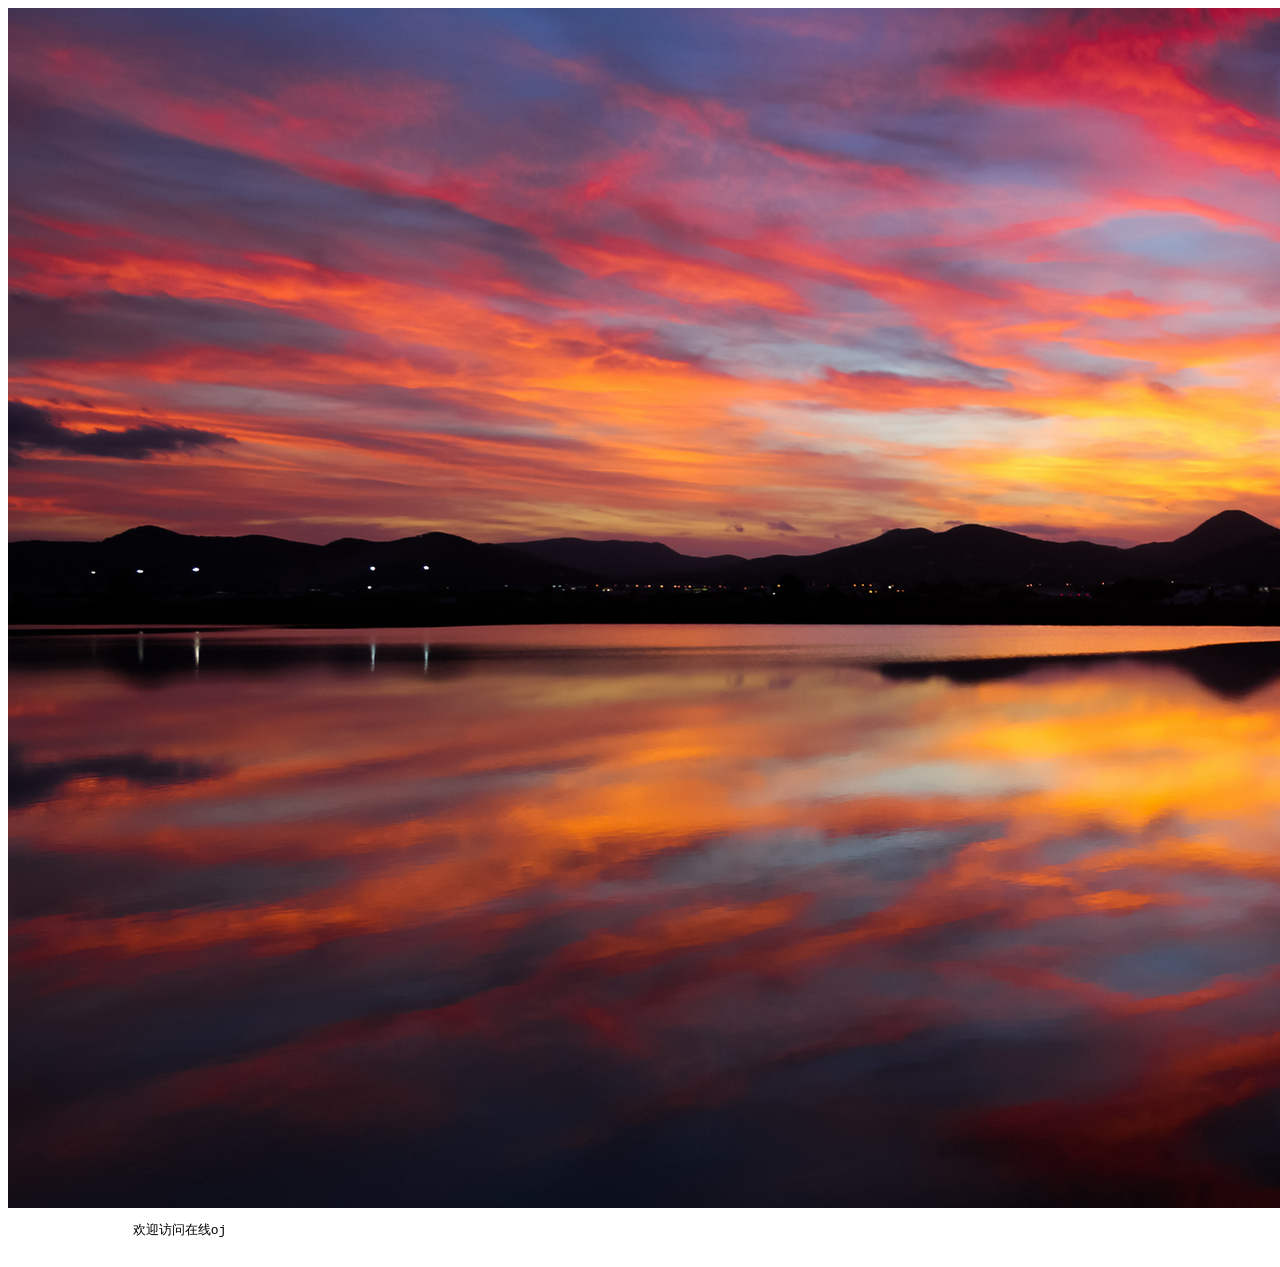
<file: oj-project/bin/www/index.html>
<html>
    <head>
        <meta http-equiv="content-type" content="text/html;charset=utf-8"
    </head>
    <body>
        <div>
            <img src="oj-background.png" alt="风景" />
            <pre>
                欢迎访问在线oj
            </pre>
        </div>
    </body>
</html>
</file>
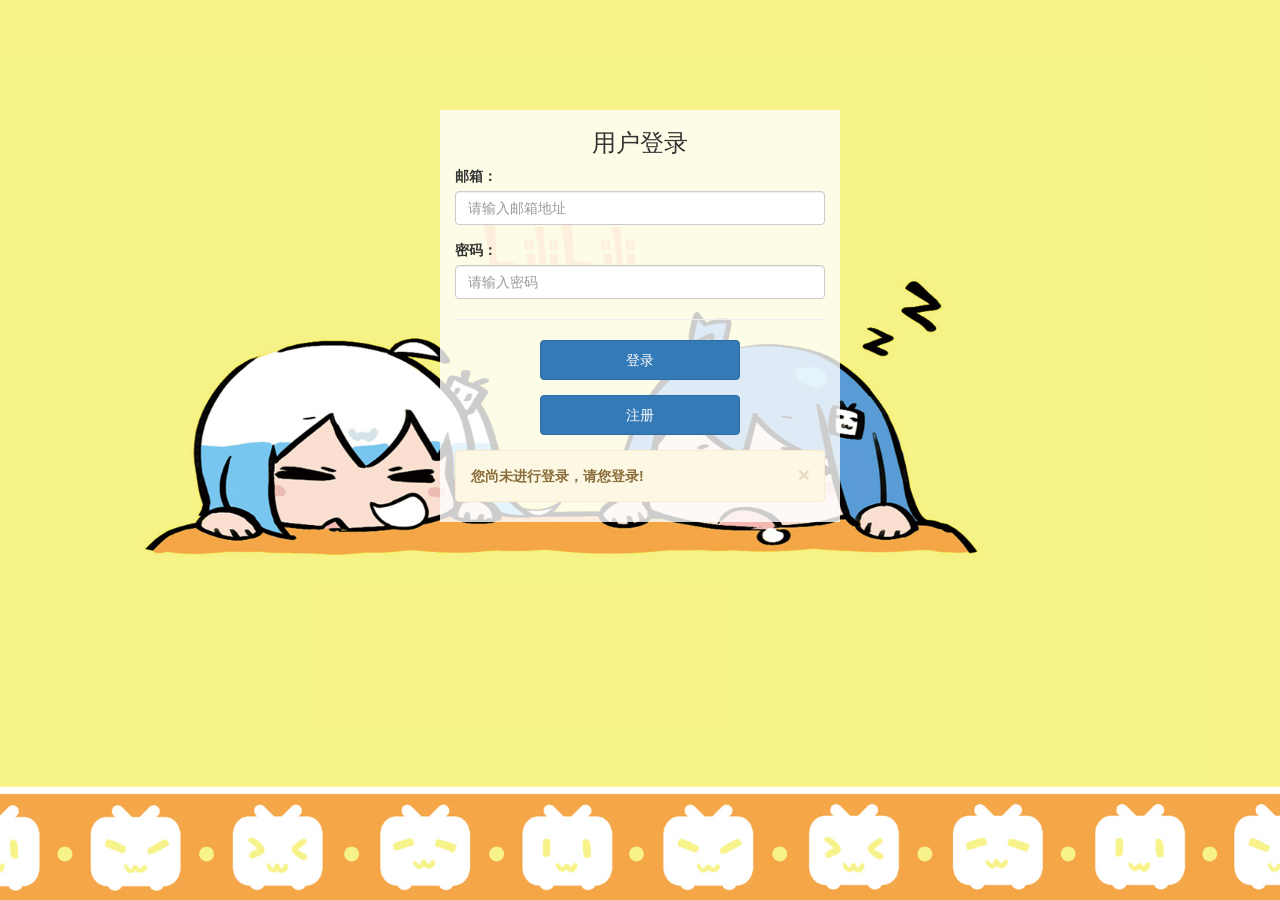
<file: web-gobang/src/www/index.html>
<!DOCTYPE html>
<html lang="zh-CN">
  <head>
    <meta charset="utf-8"/>
    <meta http-equiv="X-UA-Compatible" content="IE=edge"/>
    <meta name="viewport" content="width=device-width, initial-scale=1"/>
    <title>web-gobang</title>

    <!-- 1. 导入CSS的全局样式 -->
    <link href="css/bootstrap.min.css" rel="stylesheet">
    <!-- 2. jQuery导入，建议使用1.9以上的版本 -->
    <script src="js/jquery-2.1.0.min.js"></script>
    <!-- 3. 导入bootstrap的js文件 -->
    <!--<script src="js/bootstrap.min.js"></script>-->
	  <script type="text/javascript"></script>
	  <style>
		  html, body {
			  width: 100%;
			  height: 100%;
			  margin: 0;
			  padding: 0;
			  overflow: auto;
		  }

		  body {
			  background: url(images/6.jpg) no-repeat 100% 100%;
			  background-size: cover;
		  }
		  /*#body{
			  background-image: url("images/5.jpg");
             !* background-size:100% 100%;
              background-attachment: fixed;*!
      		}*/
</style>
	  <script>
		  //登录请求
		  $(function () {
		  	$("#login").click(function () {
                var login_data = {}
                login_data["email"] = $("#email").val();
                login_data["password"] = $("#password").val();
				$.ajax({
					url:"/login",
                    data:JSON.stringify(login_data),
                    type:"POST",
					dataType:"JSON",
					success:function (data) {
                        console.log(data);
                        if(data.status===true){
                        	//跳转到gobang.html页面
                            window.location.href="gobang.html";
                        }else{
                            /*window.location.reload();*/
							$("#message").text("账号或密码错误，请重试!");
							alert("账号或密码错误，请重试!")
                            $("#password").val("");
                        }
					}
				});
			});
		  });
		   //注册请求
		  $(function () {
		  	$("#register").click(function () {
		  		//跳转到add.html页面
				window.location.href="add.html";
			});
		  });
	  </script>
  </head>
  <body id="body">
  	<div class="container" style="width: 400px;margin-top: 110px;background-color: rgba(255,255,255,0.8)">
  		<h3 style="text-align: center;">用户登录</h3>
<!--        <form action="login" method="post">-->
	      <div class="form-group" >
	        <label for="user">邮箱：</label>
	        <input type="text" name="email" class="form-control" id="email" placeholder="请输入邮箱地址"/>
	      </div>
	      
	      <div class="form-group">
	        <label for="password">密码：</label>
	        <input type="password" name="password" class="form-control" id="password" placeholder="请输入密码"/>
	      </div>

	      <hr/>
	      <div class="form-group" style="text-align: center;"><!--class="form-group"-->
	        <input style="width: 200px;height: 40px" id="login" class="btn btn btn-primary" type="button" value="登录" >
		  </div>
		  <div class="form-group" style="text-align: center;"><!--class="form-group"-->
	        <input style="width: 200px;height: 40px" id="register" class="btn btn btn-primary" type="button" value="注册" >
		  </div>
<!--	  	</form>-->
		<!-- 出错显示的信息框 -->
	  	<div class="alert alert-warning alert-dismissible" role="alert">
		  <button type="button" class="close" data-dismiss="alert" >
		  	<span>&times;</span>
		  </button>
		   <strong id="message">您尚未进行登录，请您登录!</strong>
		</div>
  	</div>
  </body>
</html>
</file>
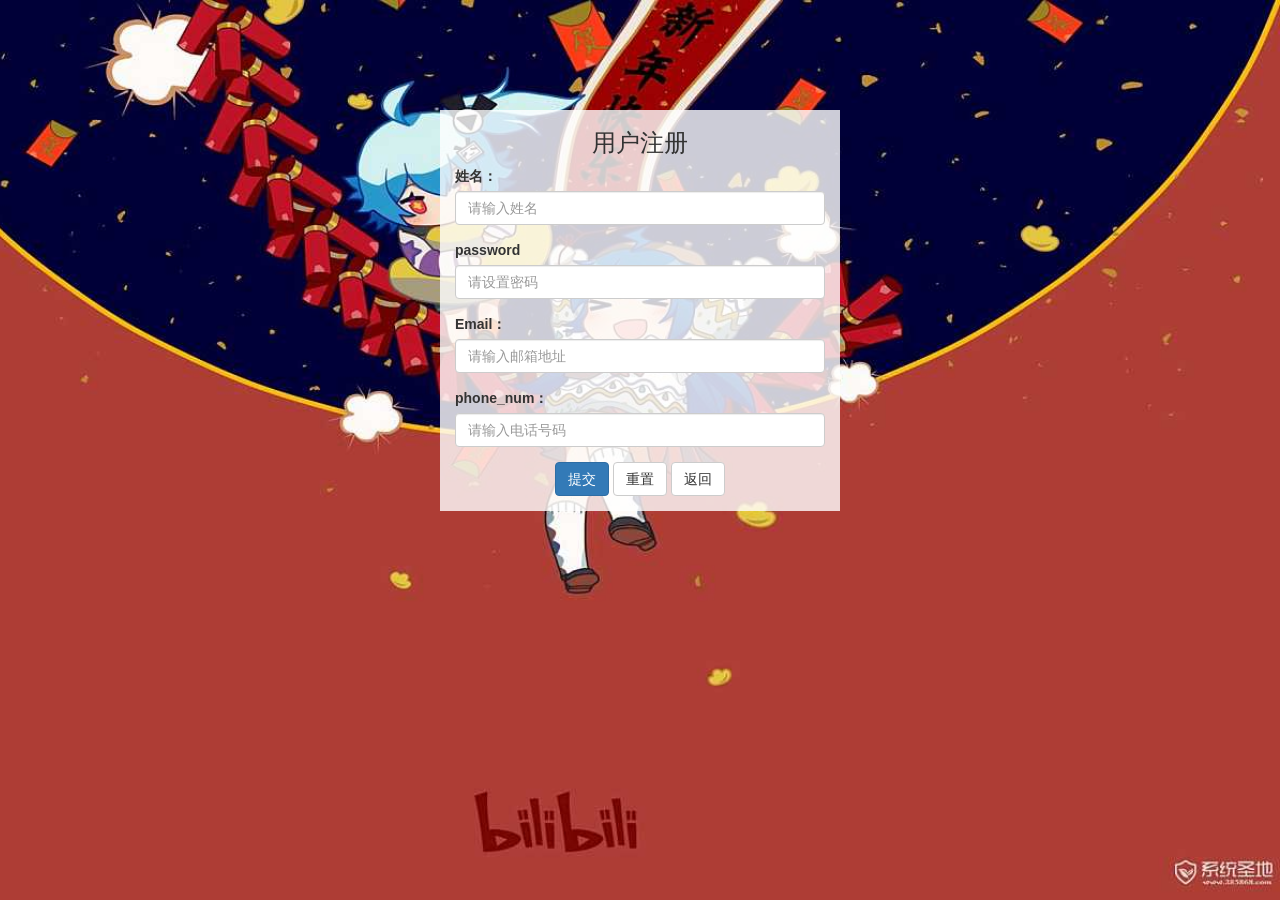
<file: web-gobang/src/www/add.html>
<!-- HTML5文档-->
<!DOCTYPE html>
<!-- 网页使用的语言 -->
<html lang="zh-CN">
<head>
    <!-- 指定字符集 -->
    <meta charset="utf-8">
    <!-- 使用Edge最新的浏览器的渲染方式 -->
    <meta http-equiv="X-UA-Compatible" content="IE=edge">
    <!-- viewport视口：网页可以根据设置的宽度自动进行适配，在浏览器的内部虚拟一个容器，容器的宽度与设备的宽度相同。
    width: 默认宽度与设备的宽度相同
    initial-scale: 初始的缩放比，为1:1 -->
    <meta name="viewport" content="width=device-width, initial-scale=1">
    <!-- 上述3个meta标签*必须*放在最前面，任何其他内容都*必须*跟随其后！ -->
    <title>添加用户</title>

    <!-- 1. 导入CSS的全局样式 -->
    <link href="css/bootstrap.min.css" rel="stylesheet">
    <!-- 2. jQuery导入，建议使用1.9以上的版本 -->
    <script src="js/jquery-2.1.0.min.js"></script>
    <!-- 3. 导入bootstrap的js文件 -->
    <!--<script src="js/bootstrap.min.js"></script>-->
    <script>
        $(function () {
            $("#submit").click(function () {
                //var name=$("#name").val();
                //var password=$("#password").val();
                //var email=$("#email").val();
				//var phone_num=$("#phone_num").val();
                var register_data = {}
                register_data["name"] = $("#name").val();
                register_data["passwd"] = $("#password").val();
                register_data["email"] = $("#email").val();
                register_data["phonenum"] = $("#phone_num").val();
                console.log(register_data);
                $.ajax({
                    url:"/register",
                    data:JSON.stringify(register_data),
                    //data:{
					//"name":name,
					//"password":password,
					//"email":email,
					//"phone_num":phone_num
					//},
                    type:"POST",
                    dataType:"json",
                    success:function (data) {
                        console.log(data);
                        if(data.status===true){
                            //成功了
                            alert("添加成功");
                            window.location.href="index.html";
                        }else{
                            alert("添加失败");
                        }
                    },
                    error : function (a,b,c) {
                        console.log(a);
                        console.log(b);
                        console.log(c);
                    }
                });
            });
            $("#return").click(function () {
                window.location.href="add.html";
            });
            $("#reset").click(function () {
                $("#name").val("");
                $("#password").val("");
                $("#email").val("");
				$("#phone_num").val("");
            });
        });
    </script>
	  <style>
		  html, body {
			  width: 100%;
			  height: 100%;
			  margin: 0;
			  padding: 0;
			  overflow: auto;
		  }

		  body {
			  background: url(images/5.jpg) no-repeat 100% 100%;
			  background-size: cover;
		  }
		  /*#body{
			  background-image: url("images/5.jpg");
             !* background-size:100% 100%;
              background-attachment: fixed;*!
      		}*/
</style>
</head>

<body>
	<form id = "FormId">
    <div class="container" style="width: 400px;margin-top: 110px;background-color: rgba(255,255,255,0.8)">
		<h3 style="text-align: center;">用户注册</h3>
        <div class="form-group">
            <label for="name">姓名：</label>
            <input type="text" class="form-control" id="name" name="name" placeholder="请输入姓名">
        </div>

        <div class="form-group">
            <label for="password">password</label>
            <input type="text" class="form-control" id="password" name="password" placeholder="请设置密码"/>
        </div>
		
        <div class="form-group">
            <label for="email">Email：</label>
            <input type="text" class="form-control" id="email" name="email" placeholder="请输入邮箱地址"/>
        </div>
		
		<div class="form-group">
            <label for="phone_num">phone_num：</label>
            <input type="text" class="form-control" id="phone_num" name="phone_num" placeholder="请输入电话号码"/>
        </div>
    </form>

    <div class="form-group" style="text-align: center">
        <input id="submit" class="btn btn-primary" type="submit" value="提交" />
        <input id="reset" class="btn btn-default" type="reset" value="重置" />
        <input id="return" class="btn btn-default" type="button" value="返回" />
    </div>

</div>
</body>
</html>
</file>
